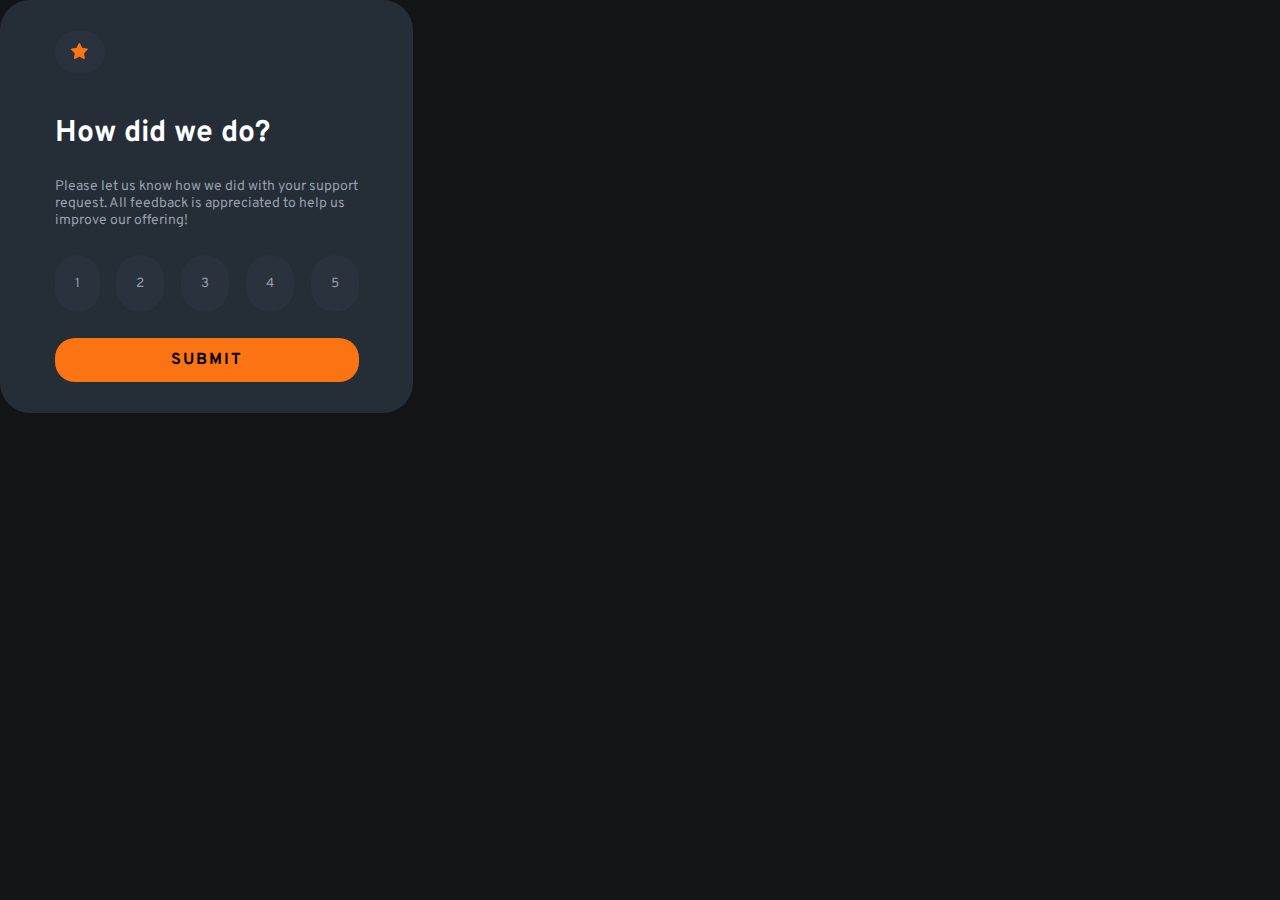
<file: index.html>
<!DOCTYPE html>
<html lang="en">
  <head>
    <meta charset="UTF-8" />
    <meta name="viewport" content="width=device-width, initial-scale=1.0" />
    <title>Document</title>
    <link rel="stylesheet" href="style.css" />
    <link rel="preconnect" href="https://fonts.googleapis.com" />
    <link rel="preconnect" href="https://fonts.gstatic.com" crossorigin />
    <link
      href="https://fonts.googleapis.com/css2?family=Overpass:ital,wght@0,100..900;1,100..900&display=swap"
      rel="stylesheet"
    />
  </head>
  <body>
    <!-- de sers daca e nevoie -->
    <section>
      <!-- primul div cu rating -->
      <div class="first-step-container">
        <div class="star-icon">
          <img src="./imagini/icon-star.svg" alt="" />
        </div>
        <h1>How did we do?</h1>
        <p>
          Please let us know how we did with your support request. All feedback
          is appreciated to help us improve our offering!
        </p>

        <div class="button-class">
          <button class="feedback-rate-button">1</button>
          <button class="feedback-rate-button">2</button>
          <button class="feedback-rate-button">3</button>
          <button class="feedback-rate-button">4</button>
          <button class="feedback-rate-button">5</button>
        </div>
        <button class="submit-button">SUBMIT</button>
      </div>
      <!-- al doilea div cu rezultatul  -->
      <div class="second-step-container">
        <img src="./imagini/illustration-thank-you.svg" alt="" />
        <div class="rated-result">
          <p>You selected <span>0</span> out of 5</p>
        </div>
        <h3>Thank you!</h3>
        <p class="paragraph">
          We appreciate you taking the time to give a rating. If you ever need
          more support, don't hesitate to get in touch!
        </p>
      </div>
    </section>
    <script src="./script.js"></script>
  </body>
</html>
</file>
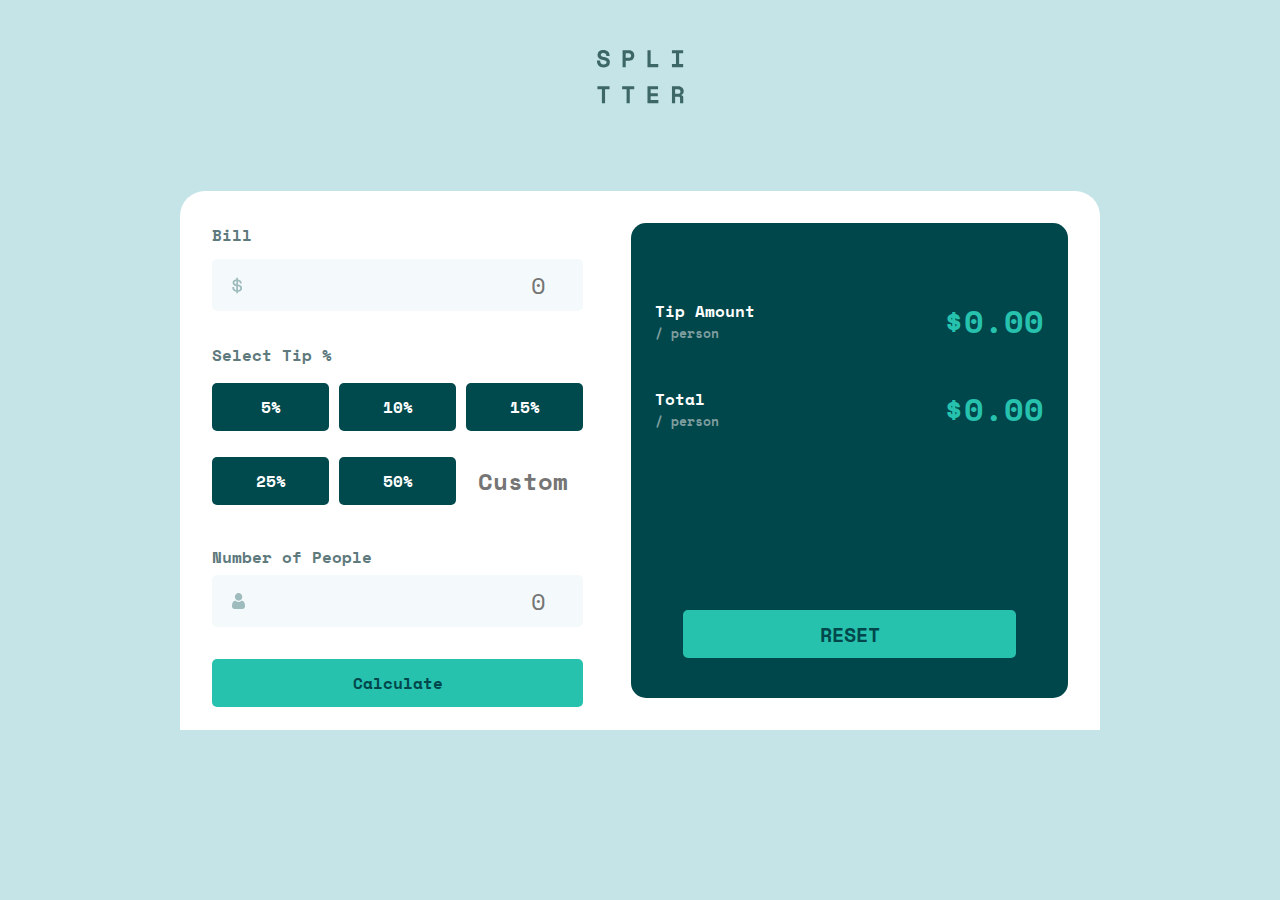
<file: Tip-Calculator-app/index.html>
<!DOCTYPE html>
<html lang="en">
  <head>
    <meta charset="UTF-8" />
    <meta name="viewport" content="width=device-width, initial-scale=1.0" />
    <title>Document</title>
    <link rel="stylesheet" href="style.css" />
    <link rel="preconnect" href="https://fonts.googleapis.com" />
    <link rel="preconnect" href="https://fonts.gstatic.com" crossorigin />
    <link
      href="https://fonts.googleapis.com/css2?family=Space+Mono:ital,wght@0,400;0,700;1,400;1,700&display=swap"
      rel="stylesheet"
    />
  </head>
  <body>
    <section>
      <img class="page-logo" src="./assets/logo.svg" />

      <div class="calculator-container">
        <form>
          <!-- Bill field -->
          <div class="label-container">
            <label class="standard-label" for="amount">Bill</label>
            <p class="standard-input-error amount-input-error">
              Must be greater than 0
            </p>
          </div>
          <div class="input-container">
            <input
              id="amount"
              type="number"
              class="standard-input"
              name="amount"
              placeholder="0"
            />
            <img class="input-icon-left" src="./assets/icon-dollar.svg" />
          </div>

          <!-- Tip field -->
          <label class="standard-label" for="tip">Select Tip %</label>
          <div class="tip-button-container">
            <button class="tip-button" type="button">5%</button>
            <button class="tip-button" type="button">10%</button>
            <button class="tip-button" type="button">15%</button>
            <button class="tip-button" type="button">25%</button>
            <button class="tip-button" type="button">50%</button>
            <input
              class="custom-input"
              id="tip"
              type="number"
              class="standard-input"
              placeholder="Custom"
            />
          </div>

          <!-- Number of people field -->
          <label class="standard-label" for="number-of-people"
            >Number of People</label
          >
          <div class="input-container">
            <input
              id="number-of-people"
              type="number"
              class="standard-input"
              placeholder="0"
            />
            <img class="input-icon-left" src="./assets/icon-person.svg" />
          </div>

          <!-- Calculate -->
          <button class="sumbit-button" type="submit">Calculate</button>
        </form>
        <div class="results-container">
          <!-- First row -->
          <div class="results-row-container">
            <div class="results-row-amount">
              <h4>Tip Amount</h4>
              <p>/ person</p>
            </div>
            <p class="amount-total-paragraph">$0.00</p>
          </div>

          <!-- Second row -->
          <div class="results-row-container">
            <div class="results-row-amount">
              <h4>Total</h4>
              <p>/ person</p>
            </div>
            <p class="amount-total-paragraph">$0.00</p>
          </div>

          <!-- Reset button -->
          <button disabled="true">RESET</button>
        </div>
      </div>
    </section>
    <script src="script.js"></script>
  </body>
</html>
</file>
<file: style.css>
* {
  margin: 0px;
  padding: 0px;
  font-family: "Overpass";
  box-sizing: border-box;
}
body,
html {
  background-color: var(--very-dark-blue);
}
section {
  background-color: var(--dark-blue);
  width: 413px;
  height: 413px;
  border-radius: 30px;
  display: flex;
  justify-content: center;
  align-items: center;
  padding: 34px;
}
:root {
  --orange: hsl(25, 97%, 53%);
  --white: hsl(0, 0%, 100%);
  --light-grey: hsl(217, 12%, 63%);
  --dark-blue: hsl(213, 19%, 18%);
  --very-dark-blue: hsl(216, 12%, 8%);
}

.button-class {
  display: flex;
  /* gap: 20px; */
  justify-content: space-between;
}
.feedback-rate-button {
  padding: 20px;
  border-radius: 50px;
  border: none;
  background-color: hsl(213, 19%, 20%);
  color: var(--light-grey);
}
.selected-rate {
  background-color: var(--orange);
}

.first-step-container h1 {
  color: var(--white);
  font-size: 30px;
  margin-bottom: 26px;
}
.first-step-container p {
  color: var(--light-grey);
  font-size: 14px;
  margin-bottom: 26px;
  max-width: 304px;
}
.star-icon {
  background-color: hsl(213, 19%, 20%);
  border-radius: 100px;
  text-align: center;
  padding-top: 12px;
  padding-bottom: 8px;
  max-width: 50px;
  margin-bottom: 42px;
}

.submit-button {
  width: 100%;
  border-radius: 20px;
  border: none;
  margin-top: 26px;
  padding-top: 12px;
  padding-bottom: 12px;
  background-color: var(--orange);
  font-weight: 700;
  font-size: 16px;
  letter-spacing: 2px;
}
/*  second-step-container */
.second-step-container {
  display: none;
  text-align: center;
}
.rated-result {
  background-color: hsl(213, 19%, 20%);
  width: 200px;
  margin-left: auto;
  margin-right: auto;
  border-radius: 20px;
  padding: 8px;
  color: var(--orange);
  font-weight: 400;
  margin-top: 26px;
  margin-bottom: 26px;
}
h3 {
  font-size: 26px;
  font-weight: 700;
  color: var(--white);
  margin-bottom: 16px;
}
.paragraph {
  color: var(--light-grey);
  font-size: 14px;
  margin-bottom: 26px;
  font-weight: 400;
  max-width: 321px;
}
</file>
<file: Tip-Calculator-app/style.css>
* {
  margin: 0px;
  padding: 0px;
  font-family: "Space Mono";
}

:root {
  --green-400: hsl(172, 67%, 45%); /* #26C2AE */
  --green-900: hsl(183, 100%, 15%); /*  */

  --grey-50: hsl(189, 47%, 97%); /* #F3F9FA */
  --grey-200: hsl(185, 41%, 84%); /*  */
  --grey-400: hsl(184, 14%, 56%); /*  */
  --grey-500: hsl(186, 14%, 43%); /*  */
  --grey-900: hsl(183, 100%, 15%); /* #00474B */

  --white: hsl(0, 100%, 100%);
}

/* 

-> Breakpoints
640px
768px
1024px
1280px
1536px

-> Font weights
700

*/

body {
  background-color: var(--grey-200);
}

section {
  margin-top: 50px;
}

/* --- Common --- */
.standard-label {
  font-weight: 700;
  font-size: 16px;
  color: var(--grey-500);
  margin-bottom: 6px;
}
.label-container {
  display: flex;
  justify-content: space-between;
}

.standard-input {
  line-height: 36px;
  padding-top: 6px;
  padding-bottom: 6px;
  padding-left: 20px;
  padding-right: 20px;
  font-size: 24px;
  color: var(--grey-900);
  text-align: right;
  width: 100%;
  box-sizing: border-box;
  background-color: var(--grey-50);
  border-width: 2px;
  border-color: var(--grey-50);
  border-style: solid;
  border-radius: 5px;
  outline: none;
}
.standard-input-error {
  color: #e17457;
  font-weight: 700;
  display: none;
}

.standard-input:hover {
  border-color: var(--green-400);
}

.input-container {
  position: relative;
  margin-top: 6px;
  margin-bottom: 32px;
}

.input-icon-left {
  position: absolute;
  left: 20px;
  top: 18px;
}

/* --- Section ---- */
/* upside down */
.page-logo {
  display: block;
  /* functioneaza doar pe elementele block */
  margin-left: auto;
  margin-right: auto;
  margin-bottom: 40px;
}

.calculator-container {
  background-color: var(--white);
  padding: 32px;
  border-top-left-radius: 25px;
  border-top-right-radius: 25px;
}
.tip-button-container {
  display: grid;
  grid-template-columns: auto auto;
  gap: 10px;
  margin-bottom: 32px;
}
.tip-button {
  font-size: 16px;
  font-weight: bold;
  color: var(--white);
  background-color: var(--grey-900);
  border: none;
  border-radius: 5px;
  width: 146px;
  height: 48px;
}
.custom-input {
  width: 146px;
  height: 48px;
  border-radius: 5px;
  border: none;
  color: hsl(180, 17.65%, 40%);
  background-color: var(--white);
  font-size: 24px;
  font-weight: bold;
  text-align: end;
}
.sumbit-button {
  font-size: 16px;
  font-weight: bold;
  color: hsl(183.2, 100%, 14.71%);
  background-color: hsl(172.31, 67.24%, 45.49%);
  border: none;
  border-radius: 5px;
  width: 100%;
  height: 48px;
  margin-bottom: 32px;
}
.results-container {
  background-color: hsl(183.2, 100%, 14.71%);
  padding-bottom: 24px;
  padding-top: 34px;
  padding-left: 24px;
  padding-right: 24px;
  border-radius: 15px;
}
.results-container button {
  font-size: 20px;
  font-weight: bold;
  color: hsl(183.2, 100%, 14.71%);
  background-color: hsl(172.31, 67.24%, 45.49%);
  border: none;
  border-radius: 5px;
  width: 250px;
  margin-left: auto;
  margin-right: auto;
  display: block;
  height: 48px;
  margin-top: 32px;
}
.results-row-container {
  display: flex;
  justify-content: space-between;
  align-items: center;
}
.amount-total-paragraph {
  color: hsl(172.31, 67.24%, 45.49%);
  font-size: 32px;
  font-weight: bold;
}
.results-row-amount h4 {
  font-weight: bold;
  font-size: 16px;
  color: var(--white);
}
.results-row-amount p {
  color: hsl(183.75, 14.29%, 56.08%);
  font-size: 13px;
  font-weight: bold;
}
@media (min-width: 1024px) {
  section {
    max-width: 920px;
    margin-left: auto;
    margin-right: auto;
  }
  .page-logo {
    margin-bottom: 87px;
  }
  .calculator-container {
    display: flex;
    justify-content: space-between;
  }
  .results-container {
    width: 413px;
    height: 417px;
    position: relative;
    margin-left: 48px;
  }
  form {
    width: 380px;
    height: 388px;
  }
  .tip-button-container {
    margin-bottom: 0px;
  }
  .results-container button {
    bottom: 40px;
    left: 0;
    right: 0;
    width: 333px;
    position: absolute;
  }
  .results-row-container {
    margin-top: 40px;
    margin-bottom: 25px;
  }
  .tip-button-container {
    grid-template-columns: auto auto auto;
    margin-bottom: 40px;
  }
  .tip-button {
    width: 117px;
    margin-top: 16px;
  }
  .custom-input {
    width: 117px;
    height: 48px;
    margin-top: 16px;
  }
  .sumbit-button {
    margin-bottom: 0px;
  }
}
</file>
